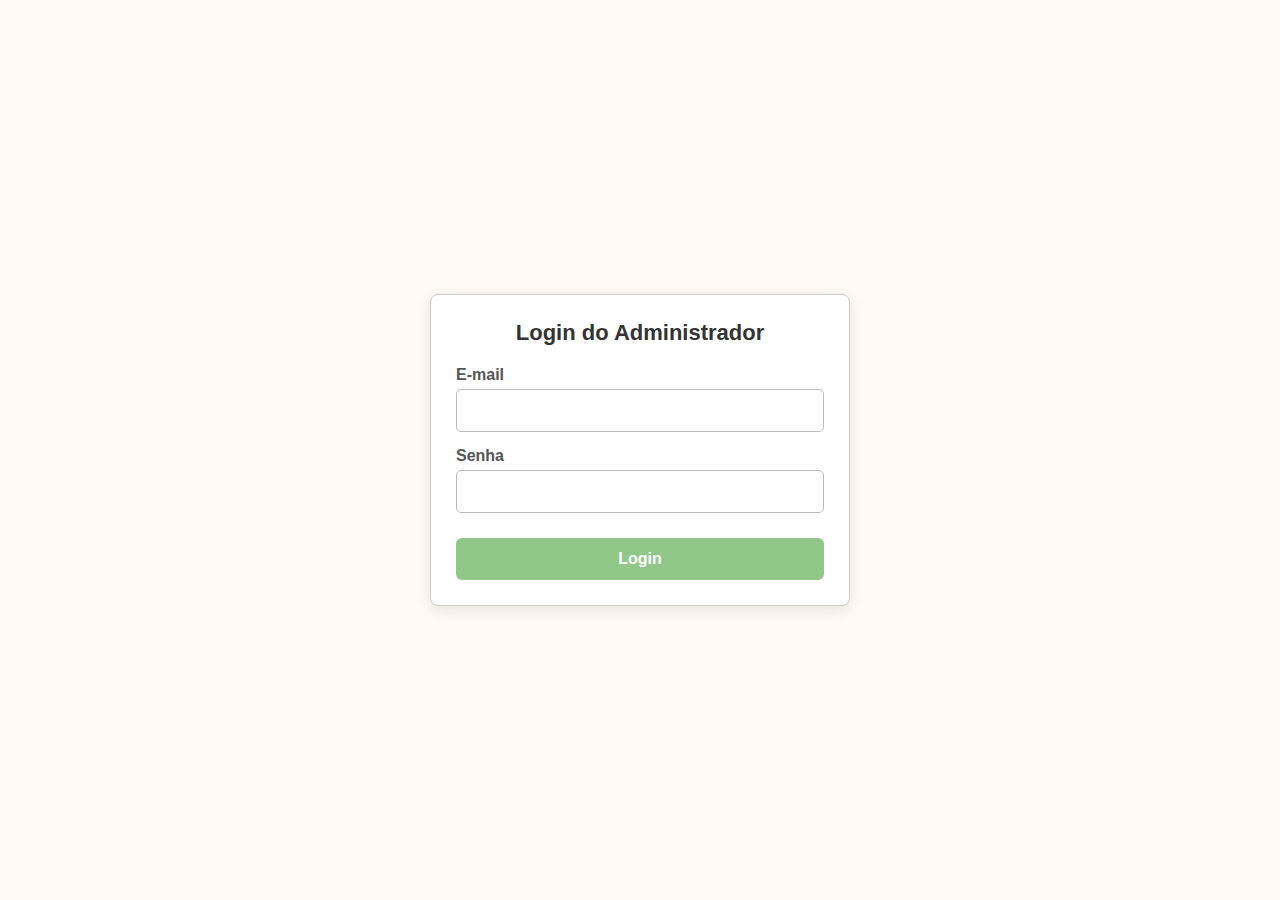
<file: Certificados/index.html>
<!DOCTYPE html>
<html lang="pt-BR">
<head>
    <meta charset="UTF-8">
    <meta name="viewport" content="width=device-width, initial-scale=1.0">
    <title>Login de Administrador - ESUDA</title> 
    <link href="CSS/style.css" rel="stylesheet" type="text/css" />
</head>
<body>
    <div class="form-container">

        <div class="form-box" id="login-box">
            <h1>Login do Administrador</h1>
            <form id="form-login">
                <label for="login-email-adm">E-mail</label>
                <input type="email" id="login-email-adm" required>
            
                <label for="login-senha-adm">Senha</label>
                <input type="password" id="login-senha-adm" required>
            
                <button type="submit"  class="btn">Login</button>
            </form>
        </div>

        

    </div>
    
    <script src="JS/script.js"></script>
</body>
</html>
</file>
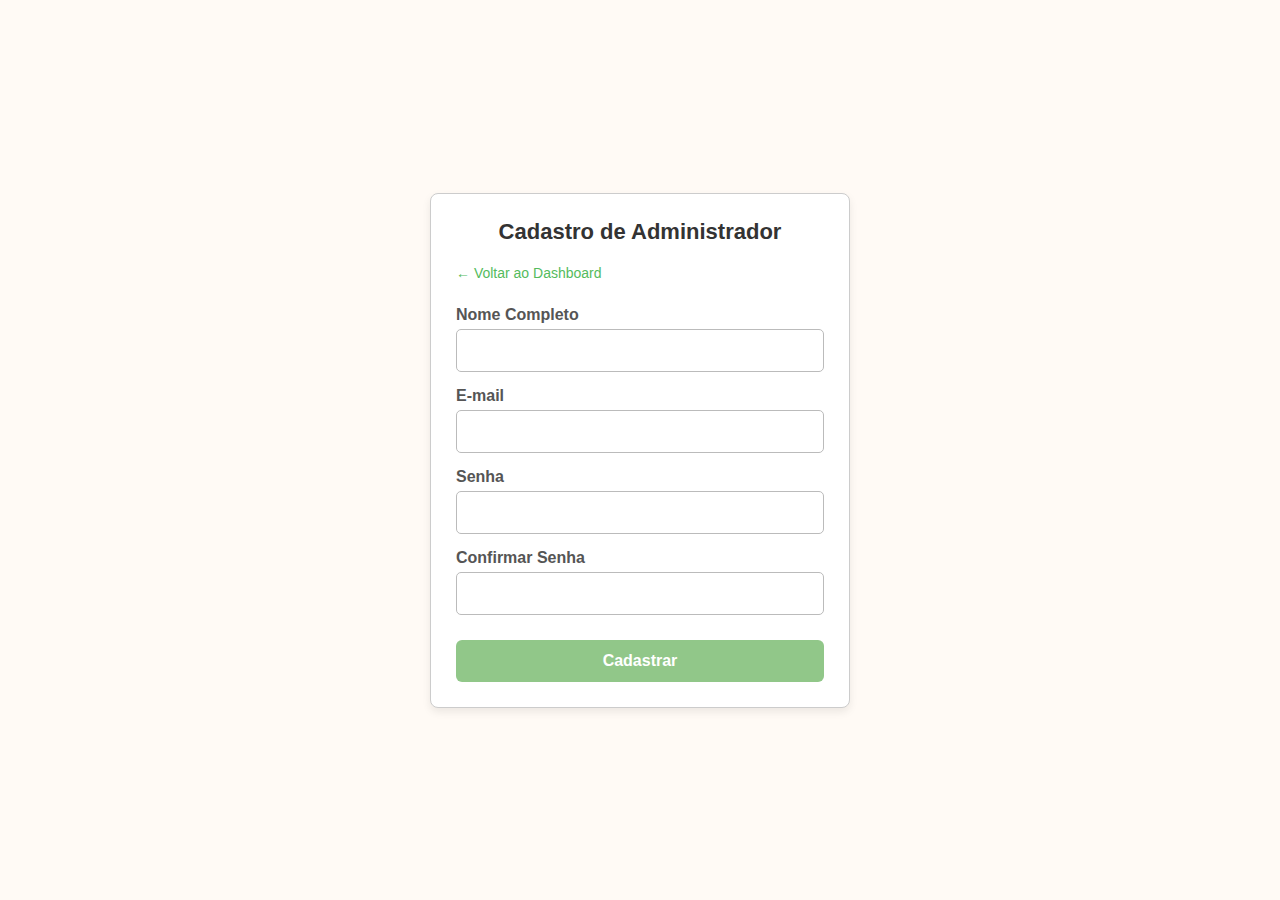
<file: Certificados/adm.html>
<!DOCTYPE html>
<html lang="pt-BR"> 
<head>
    <meta charset="UTF-8">
    <meta name="viewport" content="width=device-width, initial-scale=1.0">
    <title>Cadastro ADM</title> 
    <link href="CSS/adm.css" rel="stylesheet" type="text/css" />
</head>
<body>
        <div class="form-box" id="cadastro-adm-box">
            <h1>Cadastro de Administrador</h1>
            <a href="inicio.html" class="link-voltar">&larr; Voltar ao Dashboard</a> 
            <form id="form-cadastro-adm">
                <label for="cad-nome-adm">Nome Completo</label>
                <input type="text" id="cad-nome-adm" required>

                <label for="cad-email-adm">E-mail</label>
                <input type="email" id="cad-email-adm" required>
            
                <label for="cad-senha-adm">Senha</label>
                <input type="password" id="cad-senha-adm" required>

                <label for="cad-confirma-senha-adm">Confirmar Senha</label>
                <input type="password" id="cad-confirma-senha-adm" required>
            
                <button type="submit" class="btn">Cadastrar</button>
            </form>
        </div>

    </div>
    <script src="JS/adm.js"></script> 
</body>
</html>
</file>
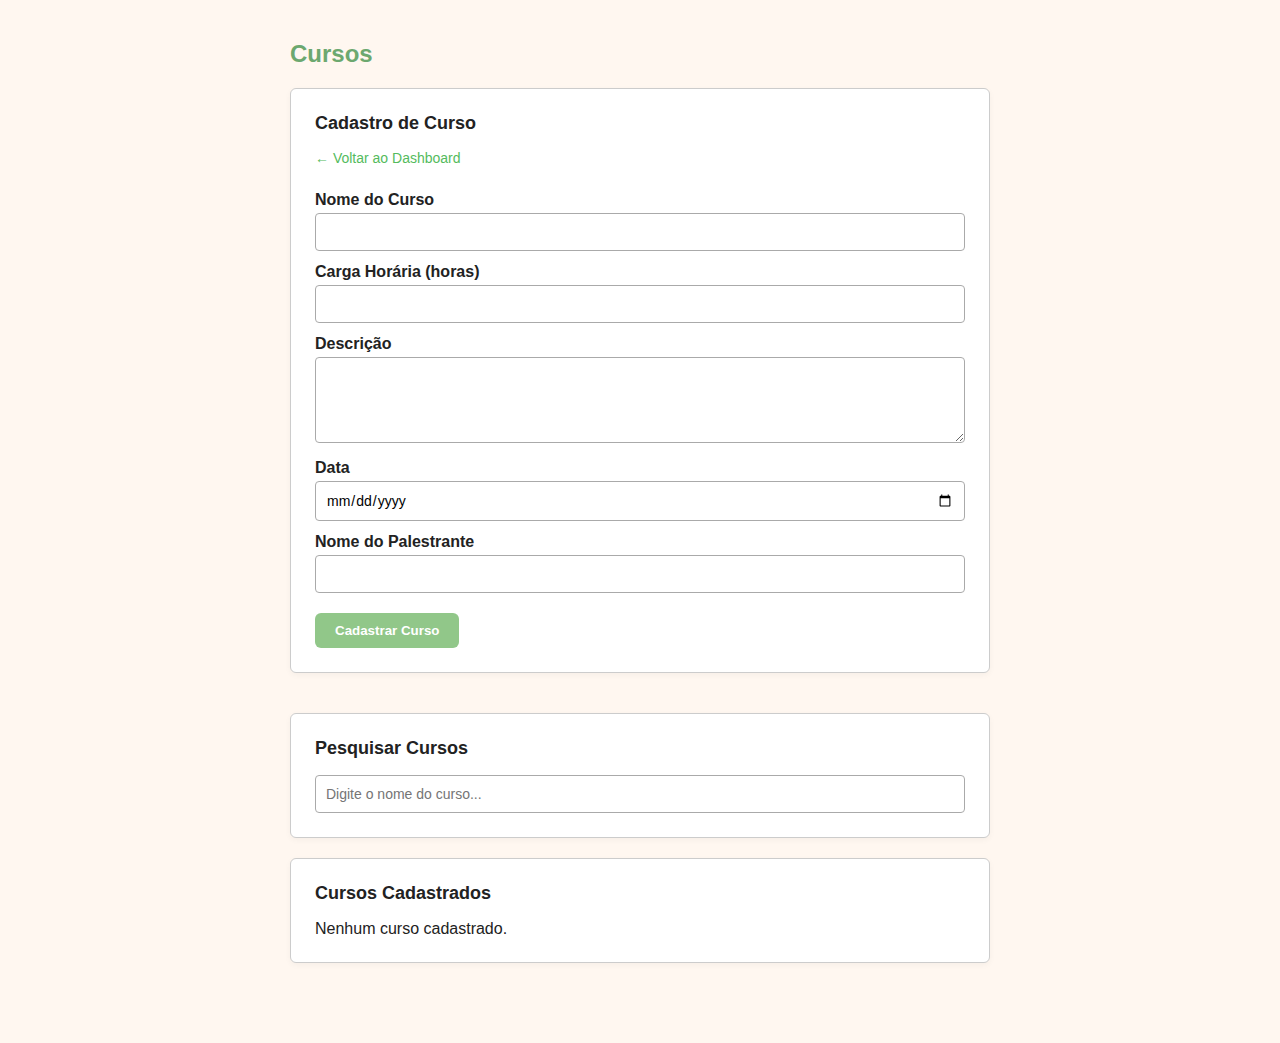
<file: Certificados/cursos.html>
<!DOCTYPE html>
<html lang="pt-BR">
<head>
  <meta charset="UTF-8" />
  <meta name="viewport" content="width=device-width, initial-scale=1.0" />
  <title>Cursos</title>
  <link rel="stylesheet" href="CSS/cursos.css" />
</head>
<body>

  <main class="container">
    <h1 class="titulo">Cursos</h1>

    <section class="form-box">
      <h2>Cadastro de Curso</h2>
      <a href="inicio.html" class="link-voltar">&larr; Voltar ao Dashboard</a> 
      <form id="form-curso"> 
        <label for="curso-nome">Nome do Curso</label>
        <input type="text" id="curso-nome" required />

        <label for="carga-horaria">Carga Horária (horas)</label>
        <input type="number" id="carga-horaria" required />

        <label for="descricao">Descrição</label>
        <textarea id="descricao" rows="4" required></textarea>

        <label for="data">Data</label>
        <input type="date" id="data" required />

        <label for="palestrante">Nome do Palestrante</label>
        <input type="text" id="palestrante" required />

        <button type="submit" class="btn" id="btn-submit-curso">Cadastrar Curso</button> 
      </form>
    </section>

    <section class="form-box" id="pesquisa-cursos-box">
        <h2>Pesquisar Cursos</h2>
        <input type="text" id="input-pesquisa-curso" placeholder="Digite o nome do curso...">
    </section>

    <section class="form-box" id="lista-cursos">
      <h2>Cursos Cadastrados</h2>
      <ul id="cursos-ul">
      </ul>
    </section>
  </main>
<script src="JS/cursos.js"></script>
</body>
</html>
</file>
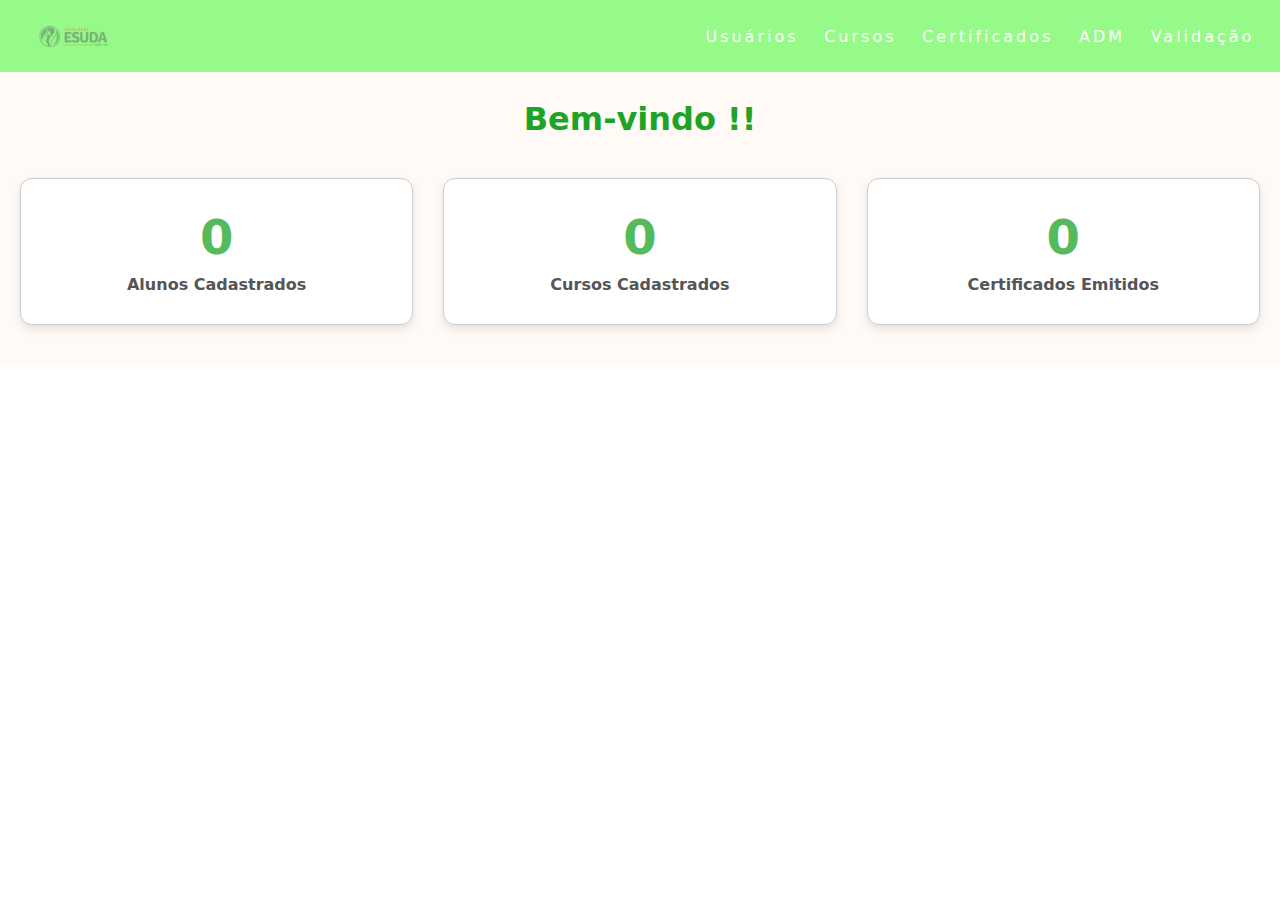
<file: Certificados/inicio.html>
<!DOCTYPE html>
<html lang="pt-BR">
<head>
  <meta charset="utf-8" />
  <meta name="viewport" content="width=device-width, initial-scale=1" />
  <title>Início - Emissor de Certificados</title>
  <link href="CSS/inicio.css" rel="stylesheet" />
</head>
<body>
  <header>
    <nav>
      <img src="img/LogoEsuda2.png" alt="Logo ESUDA" class="logo-img" />
      <div class="mobile-menu">
        <div class="line1"></div>
        <div class="line2"></div>
        <div class="line3"></div>
      </div>
      <ul class="nav-lista">
        <li><a href="usuarios.html">Usuários</a></li>
        <li><a href="cursos.html">Cursos</a></li>
        <li><a href="certificados.html">Certificados</a></li>
        <li><a href="adm.html">ADM</a></li>
        <li><a href="validacao.html">Validação</a></li>
      </ul>
    </nav>
  </header>

  <main class="dashboard">
    <h1>Bem-vindo !!</h1>
    <div class="cards">
      <div class="card">
        <h2 id="total-alunos">0</h2>
        <p>Alunos Cadastrados</p>
      </div>
      <div class="card">
        <h2 id="total-cursos">0</h2>
        <p>Cursos Cadastrados</p>
      </div>
      <div class="card">
        <h2 id="total-certificados">0</h2>
        <p>Certificados Emitidos</p>
      </div>
    </div>
  </main>

  <script src="JS/inicio.js"></script>
</body>
</html>
</file>
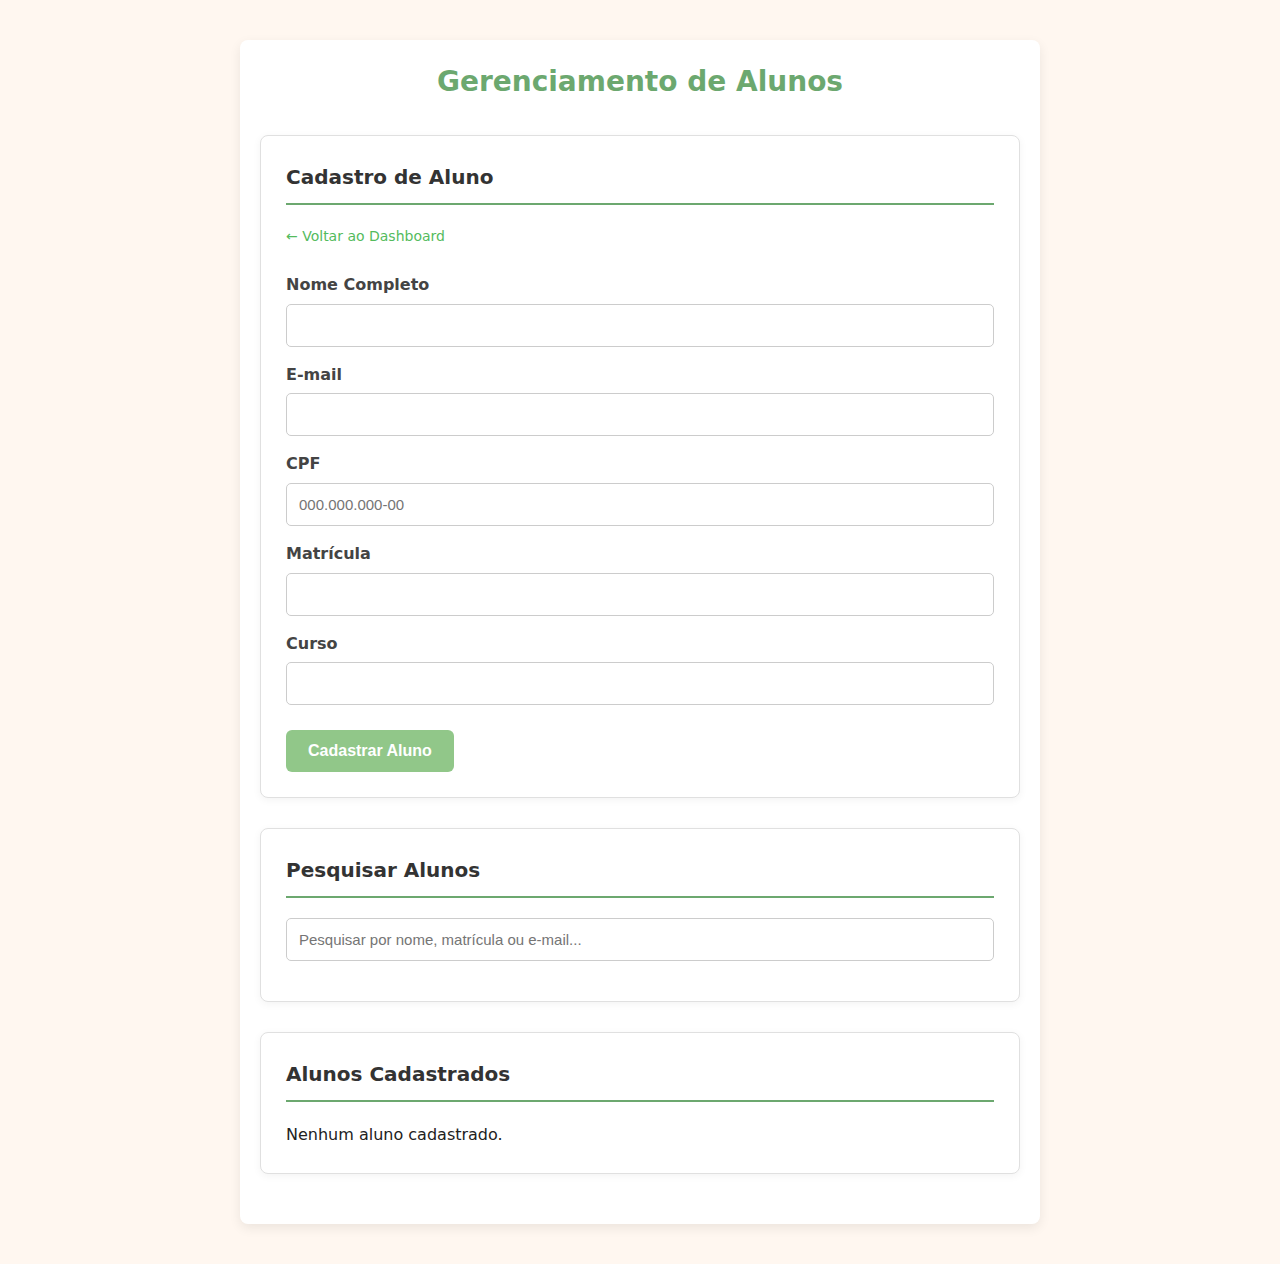
<file: Certificados/usuarios.html>
<!DOCTYPE html>
<html lang="pt-BR">
<head>
  <meta charset="UTF-8" />
  <meta name="viewport" content="width=device-width, initial-scale=1.0" />
  <title>Usuários - Alunos</title>
  <link rel="stylesheet" href="CSS/usuarios.css" />
</head>
<body>

  <main class="container">
    <h1 class="titulo">Gerenciamento de Alunos</h1>

    <section class="form-box">
      <h2>Cadastro de Aluno</h2>
      <a href="inicio.html" class="link-voltar">&larr; Voltar ao Dashboard</a>
      <form id="form-aluno">
        <label for="nome-aluno">Nome Completo</label>
        <input type="text" id="nome-aluno" required />

        <label for="email-aluno">E-mail</label>
        <input type="email" id="email-aluno" required />

        <label for="cpf">CPF</label>
        <input type="text" id="cpf" placeholder="000.000.000-00" required />

        <label for="matricula">Matrícula</label>
        <input type="text" id="matricula" required />

        <label for="Curso">Curso</label>
        <input type="text" id="Curso" required />

        <button type="submit" class="btn" id="btn-cadastrar-aluno">Cadastrar Aluno</button>
      </form>
    </section>

    <section class="form-box" id="pesquisa-alunos-box">
      <h2>Pesquisar Alunos</h2>
      <input
        type="text"
        id="busca-aluno"
        placeholder="Pesquisar por nome, matrícula ou e-mail..."
        class="input-pesquisa"
      />
    </section>

    <section class="form-box" id="lista-alunos-cadastrados">
      <h2>Alunos Cadastrados</h2>
      <ul id="alunos-ul">
        </ul>
    </section>

  </main>

  <script src="JS/usuarios.js"></script>
</body>
</html>
</file>
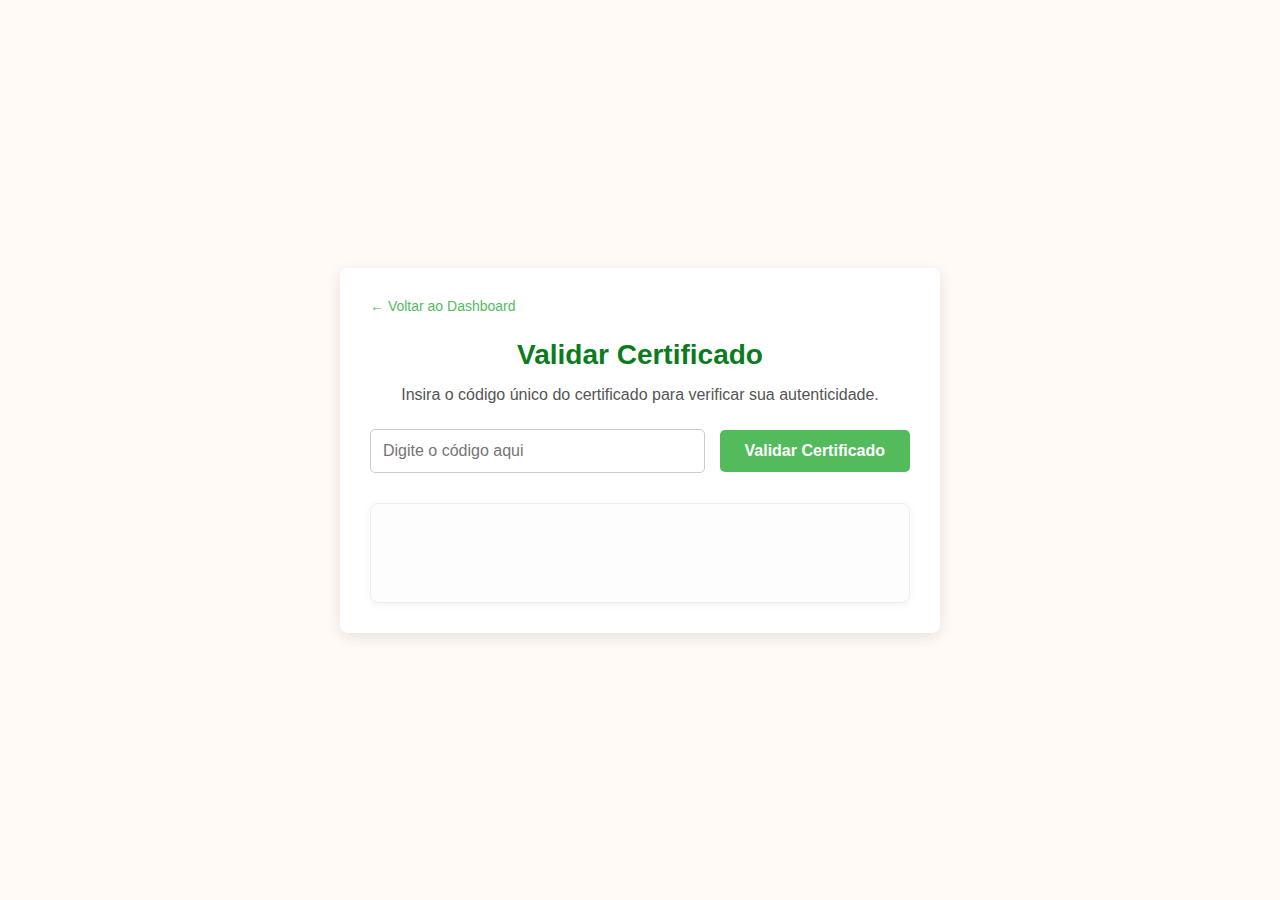
<file: Certificados/validacao.html>
<!DOCTYPE html>
<html lang="pt-BR">
<head>
    <meta charset="UTF-8">
    <meta name="viewport" content="width=device-width, initial-scale=1.0">
    <title>Validação de Certificado - ESUDA</title>
    <link rel="stylesheet" href="CSS/validacao.css"> 
</head>
<body>
    <div class="container-validacao">
        
        <a href="inicio.html" class="link-voltar">&larr; Voltar ao Dashboard</a> 
        
        <h1>Validar Certificado</h1>
        <p>Insira o código único do certificado para verificar sua autenticidade.</p>
        
        <div class="input-area">
            <input type="text" id="codigo-validacao-input" placeholder="Digite o código aqui">
            <button id="btn-validar-codigo" class="btn">Validar Certificado</button>
        </div>
        
        <div id="resultado-validacao" class="resultado-box">
            
        </div>
    </div>

    <script src="JS/validacao.js"></script> 
</body>
</html>
</file>
<file: Certificados/CSS/style.css>
* {
    margin: 0;
    padding: 0;
    box-sizing: border-box;
}

body {
    font-family: Arial, sans-serif;
    background-color: #fffaf5;
    color: #222;
    min-height: 100vh;
    display: flex;
    align-items: center;
    justify-content: center;
    padding: 20px;
}

.form-container {
    display: flex;
    flex-direction: column;
    gap: 30px;
    width: 100%;
    max-width: 900px;
}

@media (min-width: 768px) {
    .form-container {
        flex-direction: row;
        justify-content: space-around;
        align-items: flex-start;
    }
}

.form-box {
    flex: 1;
    background-color: #fff;
    border: 1px solid #ccc;
    padding: 25px;
    border-radius: 8px;
    box-shadow: 0 4px 15px rgba(0,0,0,0.1); 
    min-width: 300px;
    max-width: 420px;
    margin: 0 auto;
}

@media (max-width: 767px) {
    .form-box {
        width: 100%;
        max-width: 420px;
    }
}

.form-box h1 {
    margin-bottom: 20px;
    font-size: 22px;
    color: #333;
    text-align: center;
}

.form-box p { 
    margin-bottom: 15px;
    font-size: 14px;
    color: #666;
}

label {
    display: block;
    margin-top: 15px;
    margin-bottom: 5px;
    font-weight: bold;
    color: #555;
}

input[type="text"],
input[type="email"],
input[type="password"] {
    width: 100%;
    padding: 12px;
    border: 1px solid #bbb;
    border-radius: 5px;
    font-size: 15px;
}

input::placeholder {
    color: #888;
}

.btn {
    margin-top: 25px;
    background-color: #91c789;
    color: white;
    padding: 12px 20px;
    border: none;
    border-radius: 6px;
    font-weight: bold;
    cursor: pointer;
    transition: background-color 0.3s ease;
    width: 100%;
    font-size: 16px;
}

.btn:hover {
    background-color: #7cb075;
}
</file>
<file: Certificados/CSS/adm.css>
* {
    margin: 0;
    padding: 0;
    box-sizing: border-box;
}

body {
    font-family: Arial, sans-serif;
    background-color: #fffaf5;
    color: #222;
    min-height: 100vh; 
    display: flex;
    align-items: center;
    justify-content: center;
    padding: 20px; 
}
.link-voltar {
    display: block;
    text-align: left;
    margin-bottom: 25px;
    color: #54bb5d; 
    text-decoration: none;
    font-size: 14px;
    transition: text-decoration 0.2s;
}
.form-container {
    display: flex;
    flex-direction: column; 
    gap: 30px; 
    width: 100%;
    max-width: 900px; 
}


@media (min-width: 768px) {
    .form-container {
        flex-direction: row;
        justify-content: space-around; 
        align-items: flex-start; 
    }
}

.form-box {
    flex: 1; 
    background-color: #fff;
    border: 1px solid #ccc;
    padding: 25px; 
    border-radius: 8px; 
    box-shadow: 0 4px 8px rgba(0,0,0,0.08); 
    min-width: 300px; 
    max-width: 420px; 
    margin: 0 auto; 
}


@media (max-width: 767px) {
    .form-box {
        width: 100%;
        max-width: 420px; 
    }
}


.form-box h1 {
    margin-bottom: 20px; 
    font-size: 22px;  
    color: #333;
    text-align: center;
}

label {
    display: block;
    margin-top: 15px; 
    margin-bottom: 5px; 
    font-weight: bold;
    color: #555;
}

input[type="text"], 
input[type="email"],
input[type="password"] {
    width: 100%;
    padding: 12px; 
    border: 1px solid #bbb; 
    border-radius: 5px;
    font-size: 15px;
}

input::placeholder {
    color: #888;
}

.btn {
    margin-top: 25px; 
    background-color: #91c789;
    color: white;
    padding: 12px 20px; 
    border: none;
    border-radius: 6px;
    font-weight: bold;
    cursor: pointer;
    transition: background-color 0.3s ease;
    width: 100%; 
    font-size: 16px;
}

.btn:hover {
    background-color: #7cb075;
}
</file>
<file: Certificados/CSS/cursos.css>
* {
    margin: 0;
    padding: 0;
    box-sizing: border-box;
  }
  
  body {
    font-family: Arial, sans-serif;
    background-color: #fff7f0;
    color: #222;
    padding: 40px;
  }
  .link-voltar {
    display: block;
    text-align: left;
    margin-bottom: 25px;
    color: #54bb5d; 
    text-decoration: none;
    font-size: 14px;
    transition: text-decoration 0.2s;
}
  .container {
    max-width: 700px;
    margin: 0 auto;
  }
  
  .titulo {
    font-size: 24px;
    margin-bottom: 20px;
    color: #6ca86f;
    font-weight: bold;
  }
  
  .form-box {
    background-color: #fff;
    border: 1px solid #ccc;
    padding: 24px;
    border-radius: 6px;
    margin-bottom: 40px;
    box-shadow: 0 2px 6px rgba(0,0,0,0.04);
  }
  
  .form-box h2 {
    font-size: 18px;
    margin-bottom: 16px;
  }
  
  label {
    display: block;
    margin-top: 12px;
    margin-bottom: 4px;
    font-weight: bold;
  }
  
  input,
  textarea {
    width: 100%;
    padding: 10px;
    font-size: 14px;
    border: 1px solid #aaa;
    border-radius: 4px;
  }
  
  input[type="date"] {
    font-family: Arial, sans-serif;
  }
  
  .btn {
    margin-top: 20px;
    padding: 10px 20px;
    background-color: #91c789;
    color: white;
    border: none;
    border-radius: 6px;
    font-weight: bold;
    cursor: pointer;
    transition: background-color 0.3s ease;
  }
  
  .btn:hover {
    background-color: #7cb075;
  }




#pesquisa-cursos-box {
    margin-bottom: 20px; 
}




#cursos-ul li {
    padding: 10px;
    border-bottom: 1px solid #eee;
}

#cursos-ul li:last-child {
    border-bottom: none;
}

#cursos-ul li .acoes {
    margin-top: 10px;
    display: flex;
    gap: 10px; 
}

#cursos-ul li .btn-acao {
    padding: 6px 12px;
    border: none;
    border-radius: 4px;
    color: white;
    cursor: pointer;
    font-size: 13px;
    transition: opacity 0.2s ease;
}

#cursos-ul li .btn-acao:hover {
    opacity: 0.8;
}

.btn-editar {
    background-color: #f0ad4e; 
}

.btn-excluir {
    background-color: #d9534f; 
}
</file>
<file: Certificados/CSS/inicio.css>
* {
  margin: 0;
  padding: 0;
  box-sizing: border-box;
}

html, body {
  width: 100%;
  height: 100%;
  font-family: system-ui, -apple-system, Helvetica, Arial, sans-serif;
  color: white;
  overflow-x: hidden;
}

header {
  position: fixed;
  width: 100%;
  top: 0;
  z-index: 100;
}

nav {
  display: flex;
  justify-content: space-between;
  align-items: center;
  background: #95fa88;
  height: 8vh;
  padding: 0 2vw;
}
.logo-img {
  height: 45px;
  width: auto;
  display: block;
}

.logo {
display: flex;
  align-items: center;
}

.nav-lista {
  list-style: none;
  display: flex;
}

.nav-lista li {
  letter-spacing: 3px;
  margin-left: 2vw;
}

.nav-lista a {
  color: #ffffff;
  text-decoration: none;
  transition: 0.3s;
}

.nav-lista a:hover {
  opacity: 0.7;
}

.mobile-menu {
  display: none; 
  cursor: pointer;
  flex-direction: column; 
  justify-content: center;
  height: 24px; 
  gap: 6px; 
}

.mobile-menu div {
  width: 32px;
  height: 3px; 
  background: #fff;
  border-radius: 2px; 
  transition: 0.3s;
}

.mobile-menu.active .line1 {
  transform: rotate(-45deg) translate(-8px, 8px);
}

.mobile-menu.active .line2 {
  opacity: 0;
}

.mobile-menu.active .line3 {
  transform: rotate(45deg) translate(-8px, -8px);
}


@media (max-width: 768px) {
  .nav-lista {

    position: absolute;
    top: 8vh;
    left: -100%;
    width: 100%;
    background: #54bb5d;
    flex-direction: column;
    align-items: center;
    padding: 20px 0;
    transition: all 0.3s ease-in-out;
    opacity: 0;
    visibility: hidden;
    display: flex;
  }

  
  .nav-lista.active {
    left: 0;
    opacity: 1;
    visibility: visible;
  }

  .nav-lista li {
    margin: 10px 0;
   
  }

  .mobile-menu {
    display: flex; 
  }

  .logo {
    font-size: 5vw;
  }
}


.dashboard-container {
  margin-top: 10vh;
  padding: 40px;
  background-color: #fffaf5;
  color: #58b947;
}

.dashboard-container h1 {
  font-size: 28px;
  margin-bottom: 30px;
  color: #0b7c1e;
}

.cards {
  display: flex;
  flex-wrap: wrap;
  gap: 20px;
}

.card {
  flex: 1 1 250px;
  background-color: #ffffff;
  border: 1px solid #ccc;
  padding: 24px;
  border-radius: 10px;
  box-shadow: 0 2px 8px rgba(24, 121, 40, 0.505);
  transition: transform 0.3s ease;
  text-align: center;
}

.card h2 {
  font-size: 20px;
  margin-bottom: 10px;
  color: #54bb5d;
}

.card p {
  font-size: 32px;
  font-weight: bold;
  color: #333;
}

.card:hover {
  transform: scale(1.03);
}


.dashboard {
  padding: 100px 20px 40px;
  text-align: center;
  background-color: #fffaf5;
  color: #1da428;
}

.dashboard h1 {
  margin-bottom: 40px;
  font-size: 2em;
}

.cards {
  display: flex;
  flex-wrap: wrap;
  justify-content: center;
  gap: 30px;
}

.card {
  background-color: #ffffff;
  border: 1px solid #ccc;
  border-radius: 12px;
  padding: 30px 40px;
  width: 260px;
  box-shadow: 0 4px 10px rgba(0, 0, 0, 0.1);
  transition: 0.3s;
}

.card:hover {
  transform: translateY(-5px);
  box-shadow: 0 8px 20px rgba(0, 0, 0, 0.15);
}

.card h2 {
  color: #54bb5d;
  font-size: 3rem;
  margin-bottom: 10px;
}

.card p {
  font-size: 1rem;
  color: #555;
}
</file>
<file: Certificados/CSS/usuarios.css>
* {
  margin: 0;
  padding: 0;
  box-sizing: border-box;
}

body {
  font-family: system-ui, -apple-system, Helvetica, Arial, sans-serif;
  background-color: #fff7f0; 
  color: #222; 
  padding: 20px; 
  line-height: 1.6;
}
.link-voltar {
    display: block;
    text-align: left;
    margin-bottom: 25px;
    color: #54bb5d; 
    text-decoration: none;
    font-size: 14px;
    transition: text-decoration 0.2s;
}
.container {
  max-width: 800px; 
  margin: 20px auto;
  padding: 20px;
  background-color: #ffffff; 
  border-radius: 8px;
  box-shadow: 0 4px 12px rgba(0,0,0,0.08);
}

.titulo {
  font-size: 28px; 
  margin-bottom: 30px;
  color: #6ca86f; 
  font-weight: bold;
  text-align: center;
}

.form-box {
  background-color: #fff;
  border: 1px solid #e0e0e0; 
  padding: 25px;
  border-radius: 8px;
  margin-bottom: 30px;
  box-shadow: 0 2px 8px rgba(0,0,0,0.05);
}

.form-box h2 {
  font-size: 20px; 
  margin-bottom: 20px;
  color: #333;
  border-bottom: 2px solid #6ca86f; 
  padding-bottom: 10px;
}

label {
  display: block;
  margin-top: 15px;
  margin-bottom: 6px;
  font-weight: bold;
  color: #444;
}

input[type="text"],
input[type="email"],
input[type="password"], 
input[type="number"],   
textarea {              
  width: 100%;
  padding: 12px;
  font-size: 15px;
  border: 1px solid #ccc;
  border-radius: 5px;
  transition: border-color 0.2s ease-in-out;
}

input[type="text"]:focus,
input[type="email"]:focus,
input[type="password"]:focus,
input[type="number"]:focus,
textarea:focus {
  border-color: #6ca86f;
  outline: none;
  box-shadow: 0 0 0 2px rgba(108, 168, 111, 0.2);
}

.btn {
  margin-top: 25px;
  padding: 12px 22px;
  background-color: #91c789; 
  color: white;
  border: none;
  border-radius: 6px;
  font-weight: bold;
  font-size: 16px;
  cursor: pointer;
  transition: background-color 0.3s ease, transform 0.2s ease;
}

.btn:hover {
  background-color: #7cb075; 
  transform: translateY(-1px);
}

.input-pesquisa { 
  margin-bottom: 15px; 
}

#alunos-ul {
  list-style-type: none;
  padding: 0;
}

#alunos-ul li {
  padding: 15px;
  border: 1px solid #f0f0f0; 
  border-radius: 6px;
  margin-bottom: 12px;
  background-color: #fcfcfc; 
  box-shadow: 0 1px 3px rgba(0,0,0,0.03);
  transition: box-shadow 0.2s ease;
}
#alunos-ul li:hover {
    box-shadow: 0 2px 6px rgba(0,0,0,0.06);
}


#alunos-ul li div { 
  margin-bottom: 6px;
  font-size: 14.5px;
}
#alunos-ul li div strong {
    color: #555;
}

#alunos-ul li .acoes {
  margin-top: 12px;
  display: flex;
  gap: 10px;
}

#alunos-ul li .btn-acao { 
  padding: 7px 14px;
  border: none;
  border-radius: 5px;
  color: white;
  cursor: pointer;
  font-size: 13.5px;
  transition: opacity 0.2s ease, transform 0.2s ease;
}
#alunos-ul li .btn-acao:hover {
    opacity: 0.85;
    transform: translateY(-1px);
}


#alunos-ul li .editar-btn { 
  background-color: #f0ad4e; 
}

#alunos-ul li .excluir-btn { 
  background-color: #d9534f; 
}


#alunos-ul li input[type="text"],
#alunos-ul li input[type="email"] {
  margin-bottom: 8px;
  font-size: 14px; 
  padding: 8px;
}
#alunos-ul li label {
    font-size: 13px;
    margin-top: 8px;
}

#alunos-ul {
  list-style: none;
  padding-left: 0;
}


.excluir-btn, .editar-btn {
  margin-top: 5px;
  margin-right: 6px;
  background-color: #e35b5b;
  color: white;
  border: none;
  border-radius: 4px;
  padding: 5px 10px;
  cursor: pointer;
  font-size: 13px;
  transition: background-color 0.3s ease;
}

.editar-btn {
  background-color: #578be3;
}

.excluir-btn:hover {
  background-color: #c14141;
}

.editar-btn:hover {
  background-color: #3769c4;
}
</file>
<file: Certificados/CSS/validacao.css>
* {
    margin: 0;
    padding: 0;
    box-sizing: border-box;
}

body {
    font-family: Arial, sans-serif;
    display: flex;
    flex-direction: column;
    align-items: center;
    justify-content: center;
    min-height: 100vh;
    background-color: #fffaf5; 
    color: #222;
    padding: 20px;
}

.container-validacao {
    background-color: #fff;
    padding: 30px;
    border-radius: 8px;
    box-shadow: 0 4px 15px rgba(0,0,0,0.1);
    text-align: center;
    width: 100%;
    max-width: 600px; 
}

.link-voltar {
    display: block;
    text-align: left;
    margin-bottom: 25px;
    color: #54bb5d; 
    text-decoration: none;
    font-size: 14px;
    transition: text-decoration 0.2s;
}

.link-voltar:hover {
    text-decoration: underline;
}

h1 {
    color: #0b7c1e; 
    margin-bottom: 15px;
    font-size: 28px;
}

p {
    margin-bottom: 25px;
    color: #555;
    font-size: 16px;
}

.input-area {
    display: flex;
    flex-direction: column; 
    gap: 15px;
    margin-bottom: 30px;
    align-items: center;
}

input[type="text"] {
    width: 100%;
    max-width: 400px; 
    padding: 12px;
    border: 1px solid #ccc;
    border-radius: 5px;
    font-size: 16px;
    transition: border-color 0.2s;
}

input[type="text"]:focus {
    border-color: #54bb5d;
    outline: none;
    box-shadow: 0 0 0 3px rgba(84, 187, 93, 0.2);
}

.btn {
    padding: 12px 25px;
    background-color: #54bb5d; 
    color: white;
    border: none;
    border-radius: 5px;
    cursor: pointer;
    font-size: 16px;
    font-weight: bold;
    transition: background-color 0.3s ease;
    width: 100%; 
    max-width: 250px;
}

.btn:hover {
    background-color: #4aa051; 
}

.resultado-box {
    margin-top: 30px;
    padding: 20px;
    border-radius: 8px;
    font-size: 15px;
    text-align: left;
    min-height: 100px; 
    box-shadow: 0 2px 8px rgba(0,0,0,0.05);
    background-color: #fdfdfd;
    border: 1px solid #eee;
}

.resultado-box h3 {
    margin-top: 0;
    margin-bottom: 10px;
    font-size: 20px;
}

.resultado-box p {
    margin: 8px 0;
    color: #444;
    font-size: 15px;
}

.resultado-box strong {
    color: #333;
}


.resultado-box.valido {
    background-color: #e6ffed; 
    border-color: #a3d9b1; 
    color: #22863a; 
}

.resultado-box.invalido {
    background-color: #ffebee; 
    border-color: #f7c1c4; 
    color: #c62828; 
}


@media (min-width: 500px) {
    .input-area {
        flex-direction: row; 
        justify-content: center;
    }
    input[type="text"] {
        width: auto; 
        flex-grow: 1; 
    }
    .btn {
        width: auto; 
    }
}
</file>
